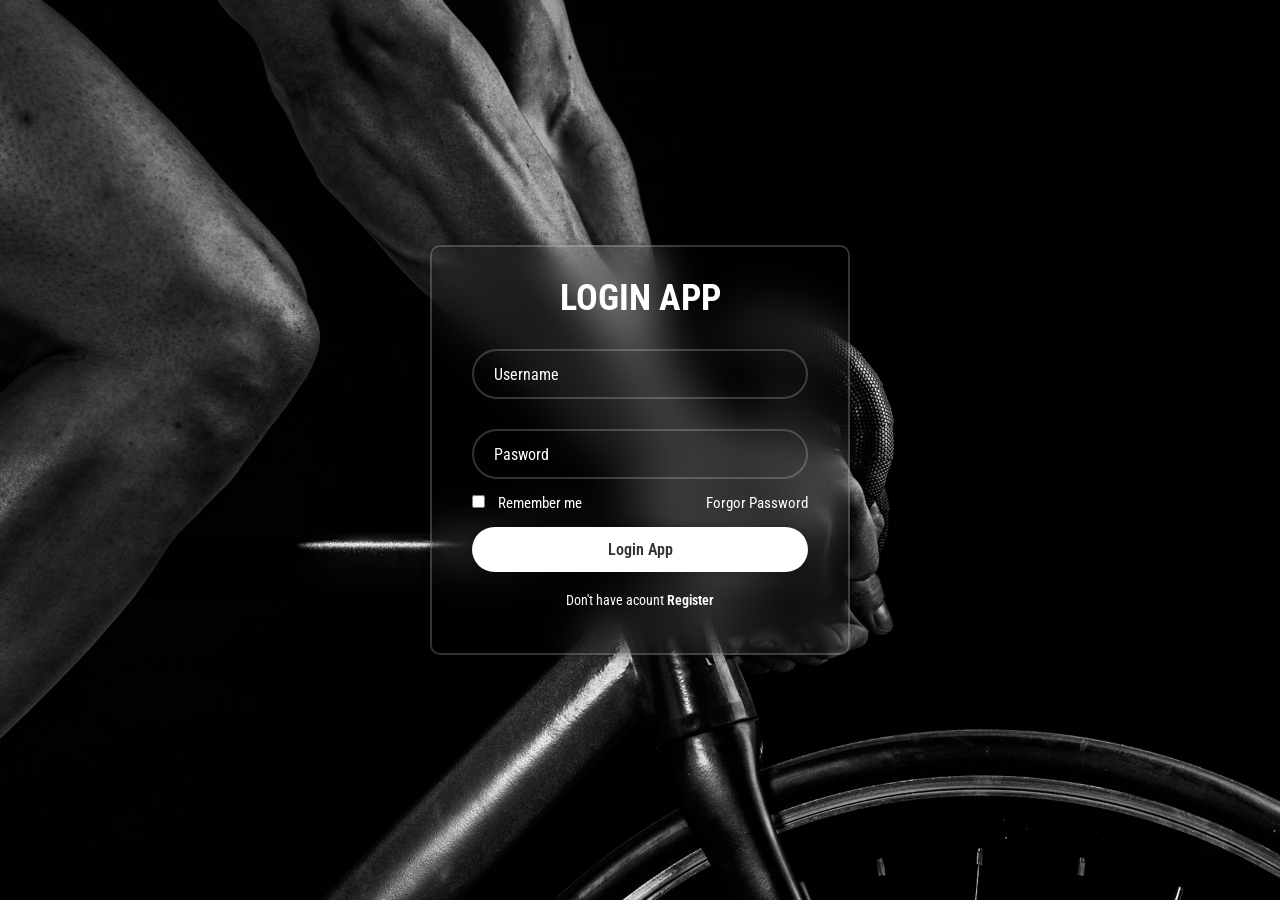
<file: internas/login.html>
<!DOCTYPE html>
<html>
<head>
	<meta charset="utf-8">
	<meta name="viewport" content="width=device-width, initial-scale=1">
	<title>Login de la APP</title>
	<link rel="stylesheet" type="text/css" href="../css/styles.css">
	<link href="https://cdn.boxicons.com/3.0.8/fonts/basic/boxicons.min.css" rel="stylesheet">
</head>
<body class="bodylogin">
	<section class="wrapper">
		<form action="">
			<h1>LOGIN APP</h1>
			<div class="input-box">
				<input type="text" name="" placeholder="Username">
				<i class="bx bx-user" ></i>
			</div>
			<div class="input-box">
				<input type="password" name="" placeholder="Pasword">
				<i class="bx bx-lock"></i>	
			</div>
			<div class="remember-forgot">
				<label>
					<input type="checkbox" name=""> Remember me
				</label>
				<a href="">Forgor Password</a>
			</div>
			<button type="submit" class="btn">Login App</button>
			<div class="register-link">
				<p>Don't have acount <a href="">Register</a></p> 
			</div>
		</form>
	</section>
</body>
</html>
</file>
<file: css/styles.css>
@import url('https://fonts.googleapis.com/css2?family=Imperial+Script&family=Montserrat:ital,wght@0,100..900;1,100..900&family=Roboto+Condensed:ital,wght@0,100..900;1,100..900&display=swap');

*{
	padding: 0;
	margin: 0;
	box-sizing: border-box;
	font-family: "Roboto Condensed", sans-serif;
}

/* -------------Estilos de la cabecera ------------- */
header.mainHeader, section.mainSlider, section.news{
	width: 80%;
	background-color: #ccc;
	margin: 0 auto;
}
header.mainHeader h2{
	padding: 30px;
	width: 30%;
	display: inline-block;
}
header.mainHeader nav{
	width: 60%;
	display: inline-block;
	text-align: right;
}
header.mainHeader nav a{
	text-decoration: none;
	color: #ff0000;
	padding: 0 10px;

	/* TRANSITION 1: suaviza el hover de los enlaces del menú
	   (color, fondo, padding y border-radius animados) */
	transition: all 0.3s ease;
}
header.mainHeader nav a:hover{
	background-color: #000;
	color: #fff;
	padding: 20px;
	border-radius: 15px;
}
/* -------------Fin estilos de la cabecera ------------- */


/* -------------Estilos del Slider principal ------------- */
section.mainSlider{
	background-color: #ff3333;
}
section.mainSlider h2{
	padding: 130px 0;
	text-align: center;
}
/* -------------Fin del estilo del Slider principal ------------- */

/* -------------Estilos de las noticias ------------- */
section.news{
	text-align: center;
}
section.news .newsItem{
	width: 27%;
	display: inline-block;
	background-color: #cc3333;
	margin: 5px;
	padding: 20px;
	vertical-align: top; /* para que las tarjetas queden alineadas arriba */

	/* TRANSITION 2: prepara la animación del efecto hover en las tarjetas */
	transition: transform 0.3s ease, box-shadow 0.3s ease;
}

/* TRANSITION 2 (continuación): la tarjeta "sube" y proyecta sombra al pasar el mouse */
section.news .newsItem:hover{
	transform: translateY(-10px);
	box-shadow: 0 10px 20px rgba(0,0,0,0.3);
}

/* TRANSITION 3: botón con transición de color y escala */
section.news .newsItem button{
	padding: 8px 15px;
	border: none;
	background-color: #fff;
	color: #cc3333;
	cursor: pointer;
	margin-top: 10px;
	transition: background-color 0.3s ease, color 0.3s ease, transform 0.2s ease;
}
section.news .newsItem button:hover{
	background-color: #000;
	color: #fff;
	transform: scale(1.1);
}
/* -------------Fin estilos de las noticias ------------- */

footer.mainFooter{
	background-color: #000;
	color: #ccc;
	text-align: center;
	padding: 20px 0;
}

/* ============================================================ */
/* ================ MEDIA QUERIES (Responsive) ============= */
/* ============================================================ */

/* MEDIA QUERY 1: TABLETS (pantallas ≤ 768px) */
@media (max-width: 768px){

	/* El contenedor general ocupa más ancho */
	header.mainHeader, section.mainSlider, section.news{
		width: 95%;
	}

	/* Logotipo y menú pasan a ocupar el 100% y centrarse */
	header.mainHeader h2{
		width: 100%;
		text-align: center;
		padding: 15px 0;
	}
	header.mainHeader nav{
		width: 100%;
		text-align: center;
		padding-bottom: 15px;
	}
	header.mainHeader nav a{
		display: inline-block;
		padding: 10px 5px;
	}

	/* El slider reduce su altura para no ocupar toda la pantalla */
	section.mainSlider h2{
		padding: 80px 0;
	}

	/* Las noticias pasan de 3 columnas a 2 columnas */
	section.news .newsItem{
		width: 44%;
	}
}

/* MEDIA QUERY 2: MÓVILES (pantallas ≤ 480px) */
@media (max-width: 480px){

	/* Reducimos tamaños de fuente para que quepan */
	header.mainHeader h2{
		font-size: 1.2rem;
	}
	header.mainHeader nav a{
		font-size: 0.8rem;
		padding: 8px 3px;
	}
	section.mainSlider h2{
		padding: 50px 0;
		font-size: 1.1rem;
	}

	/* Las noticias pasan a 1 sola columna */
	section.news .newsItem{
		width: 90%;
	}
}


/* -------------Estilos del login de la app ------------- */
body.bodylogin{
	display: flex;
	justify-content: center;
	align-items: center;
	min-height: 100vh;
	/*background: seagreen;*/

	background: url('../images/semana1.jpg') no-repeat;
	background-size: cover;
	background-position: center;
}

.wrapper{
	width: 420px;
	/*background-color: purple;*/
	color: #fff;

	border-radius: 10px;
	padding: 30px 40px;

	background: transparent;
	border: 2px solid rgba(255, 255, 255, .2);
	backdrop-filter: blur(20px);
	box-shadow: 0 0 10px rgba(0, 0, 0, .4);
}
.wrapper h1{
	font-size: 36px;
	text-align: center;
}
.wrapper .input-box{
	position: relative;
	width: 100%;
	height: 50px;
	/*background-color: salmon;*/
	margin: 30px 0;
}
.input-box input{
	width: 100%;
	height: 100%;
	background: transparent;
	border: none;
	outline: none;
	border: 2px solid rgba(255, 255, 255, .2);
	border-radius: 40px;

	font-size: 16px;
	color: #fff;
	padding: 20px 45px 20px 20px;
}
.input-box input::placeholder{
	color: #fff;
}
.input-box i{
	position: absolute;
	right: 20px;
	top: 30%;
	transform: translate(-10px);
	font-size: 20px;
}
.wrapper .remember-forgot{
	display: flex;
	justify-content: space-between;
	font-size: 15px;
	margin: -15px 0 15px;
}

.remember-forgot label input{
	accent-color: #fff;
	margin-right: 10px;
}
.remember-forgot a{
	color: #fff;
	text-decoration: none;
}
.remember-forgot a:hover{
	text-decoration: underline;
}
.wrapper .btn{
	width: 100%;
	height: 45px;
	background: #fff;
	color: #333;
	border: none;
	outline: none;
	border-radius: 40px;
	box-shadow: 0 0 10px rgba(0, 0, 0, .3);
	cursor: pointer;
	font-size: 16px;
	font-weight: 600;
}
.wrapper .register-link{
	font-size: 14px;
	text-align: center;
	/*margin-top: 20px;*/

	margin: 20px 0 15px;

}

.register-link p a{
	color: #fff;
	text-decoration: none;
	font-weight: 600;
}
.register-link p a:hover{
	text-decoration: underline;
}

.wrapper .btn:hover{
	color: black;
}
</file>
